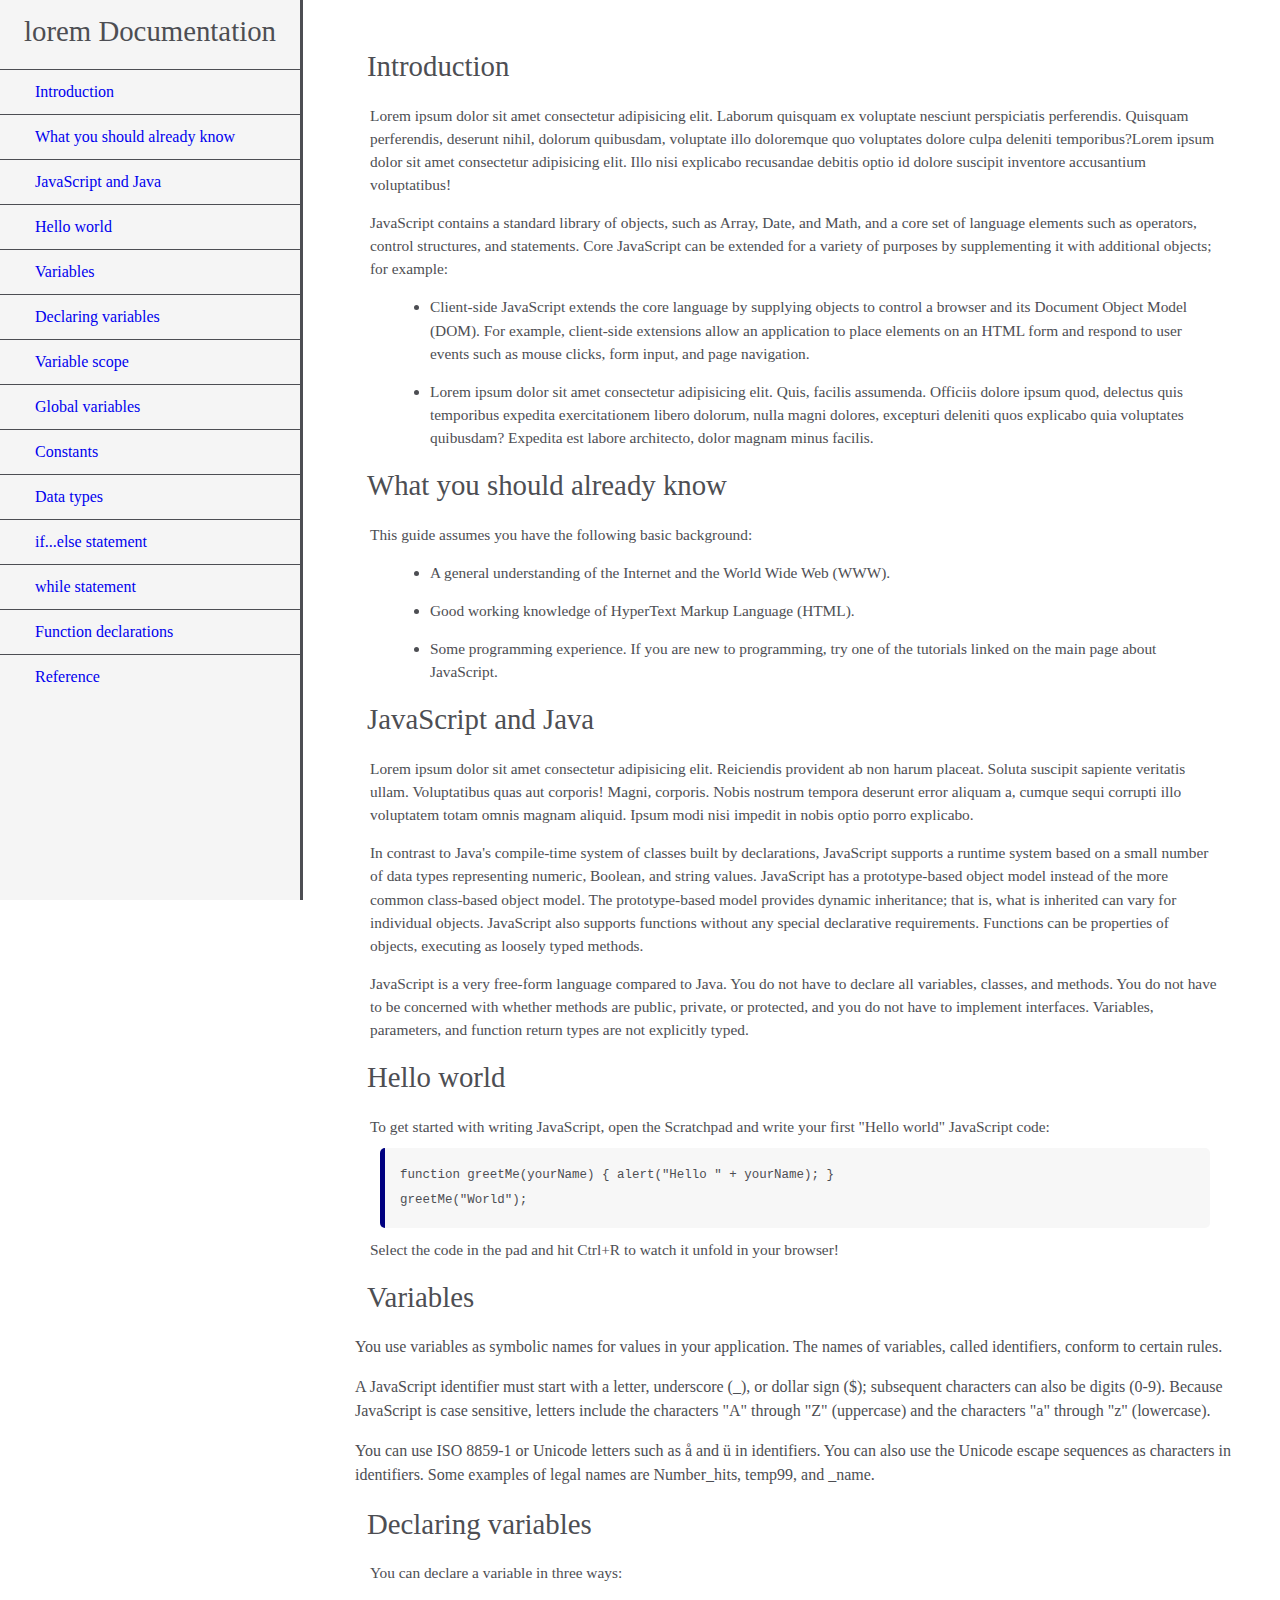
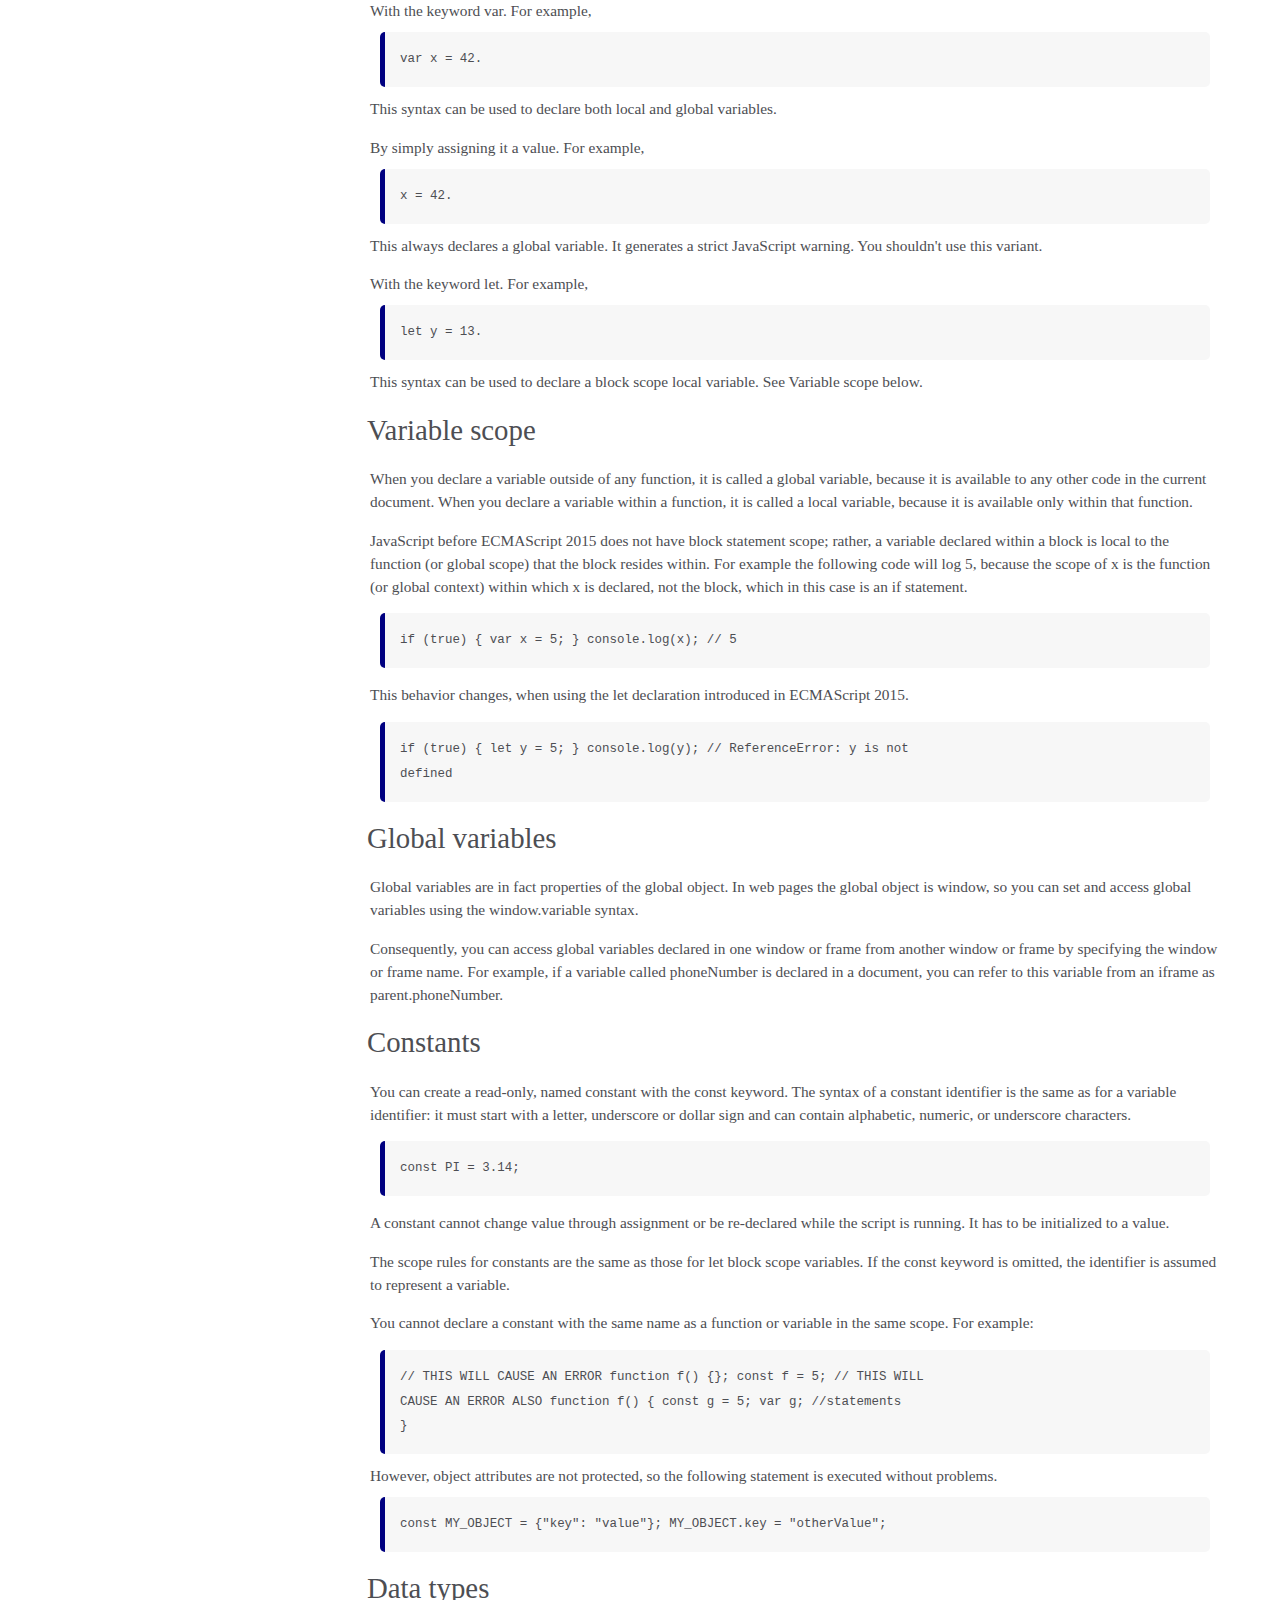
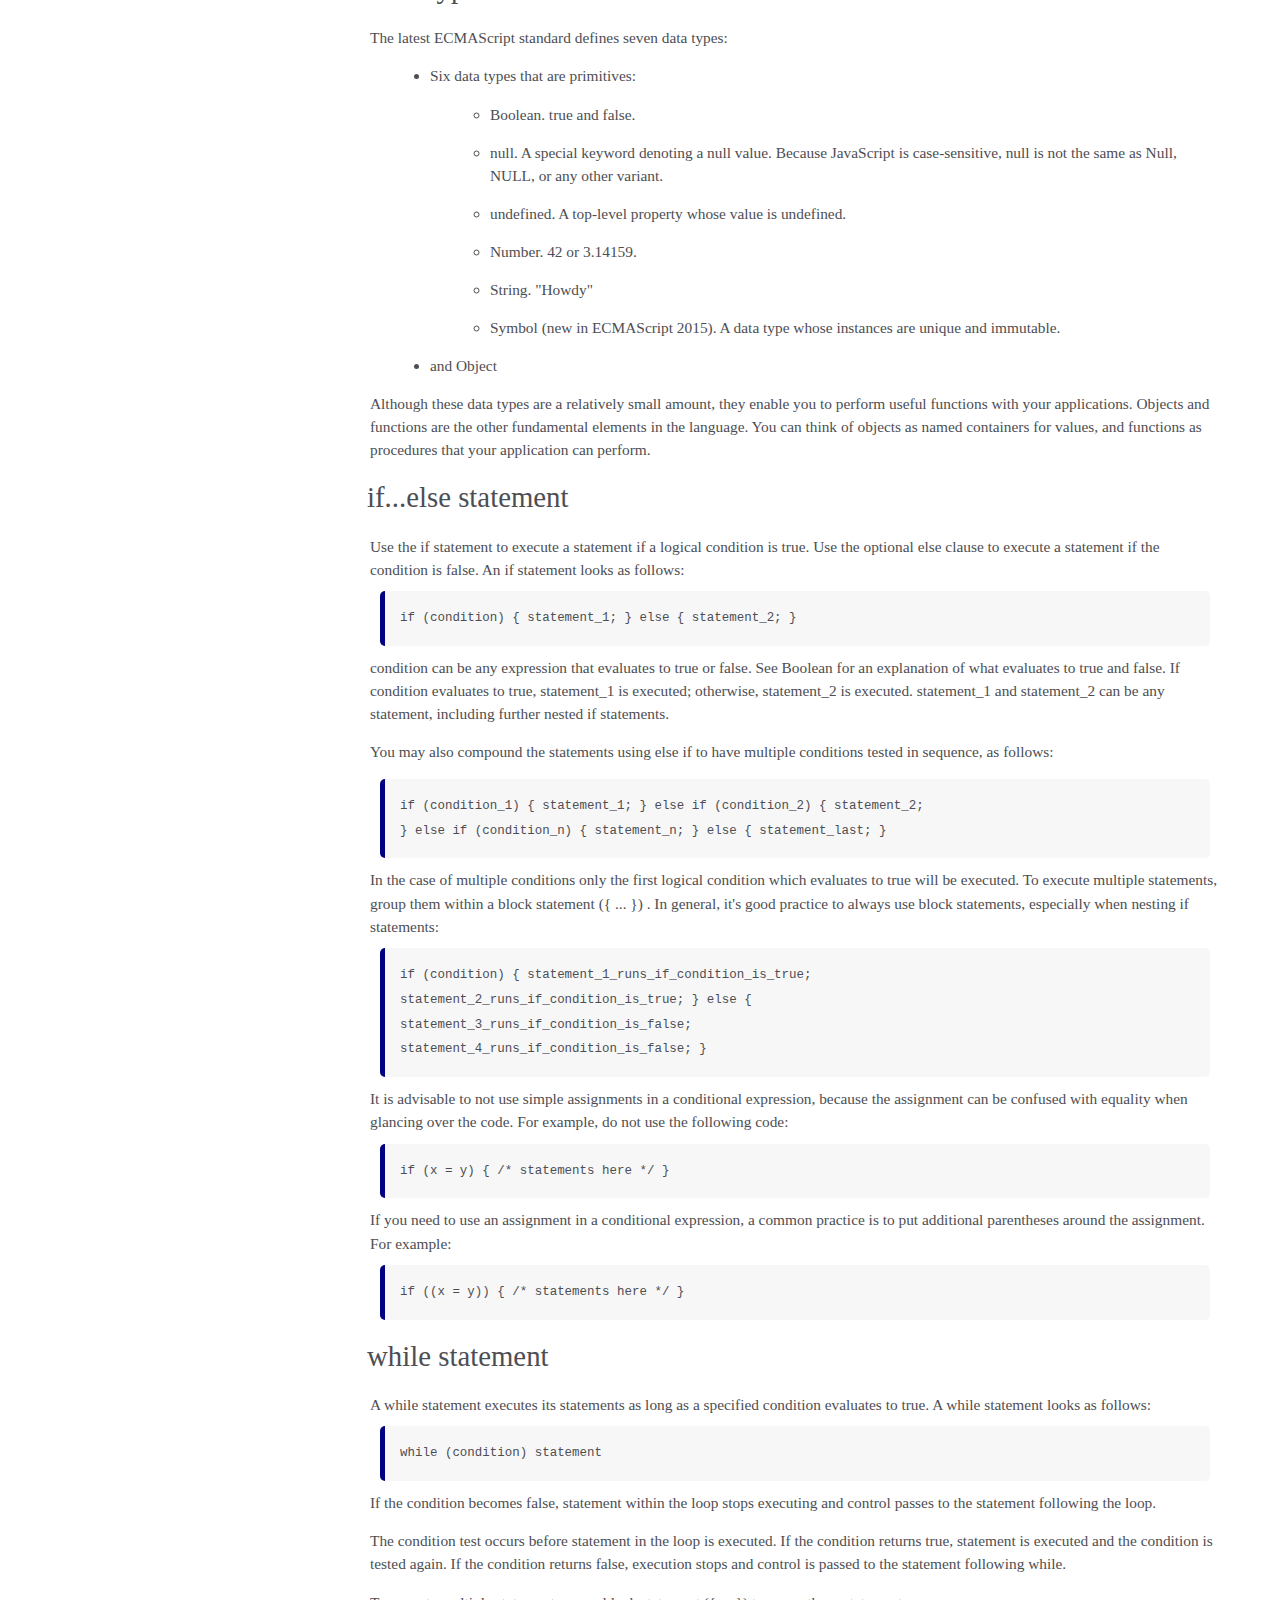
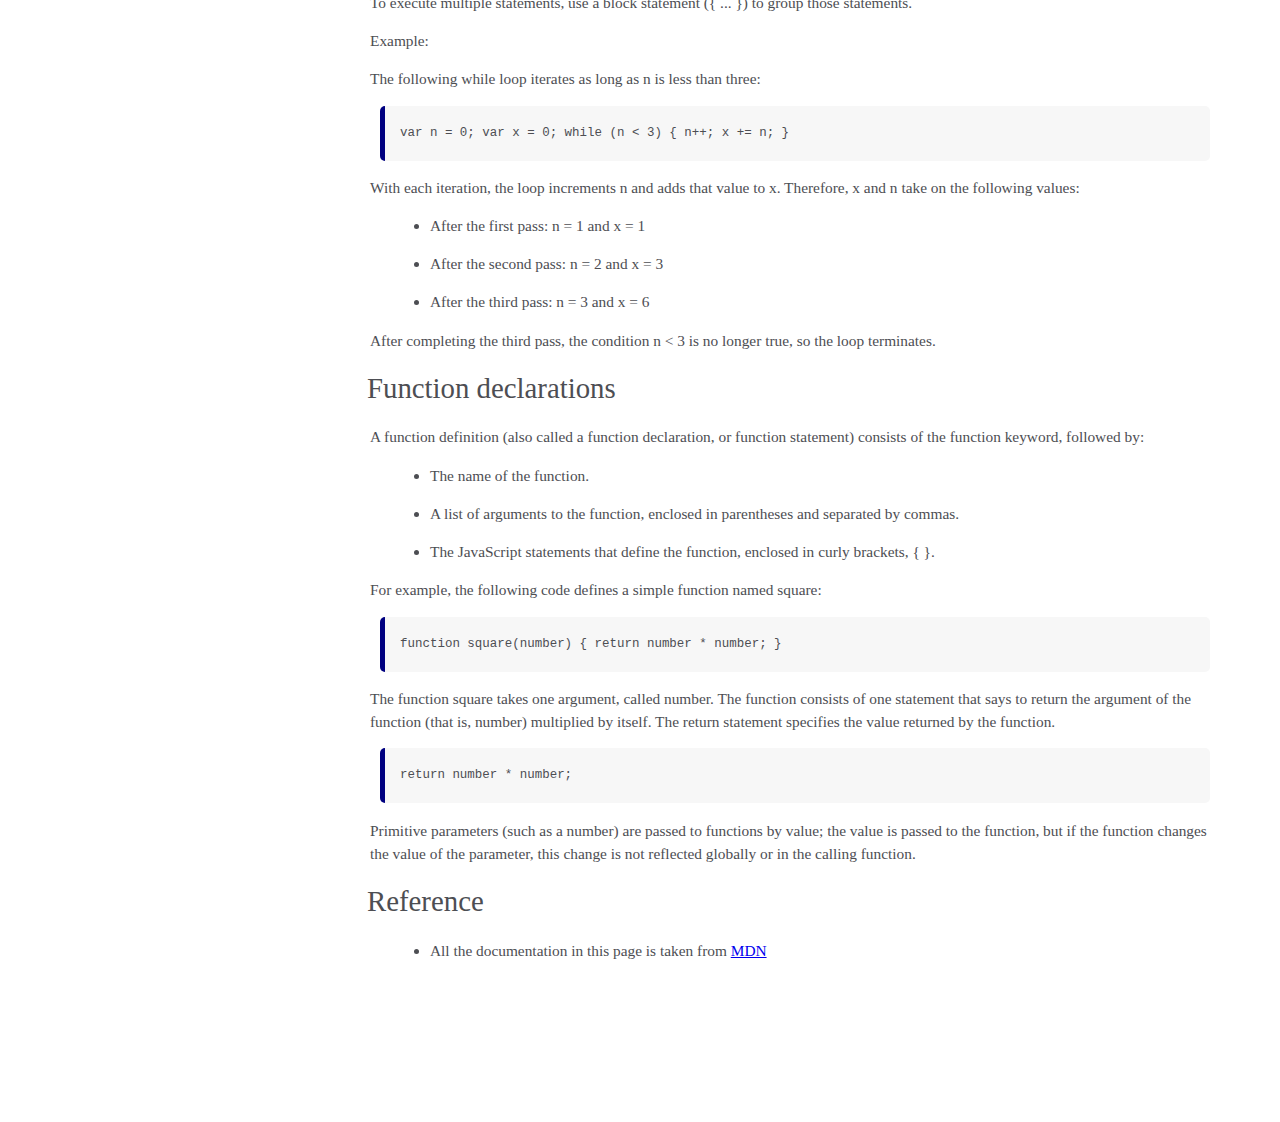
<file: FCC/documentation/index.html>
<!DOCTYPE html>
<html lang="en">
<head>
    <meta charset="UTF-8">
    <meta http-equiv="X-UA-Compatible" content="IE=edge">
    <meta name="viewport" content="width=device-width, initial-scale=1.0">
    <link rel="stylesheet" href="style.css">
    <title>Lorem Documentation</title>
</head>
<body>
    <nav id="navbar">
        <header>lorem Documentation</header>
        <ul>
          <li><a class="nav-link" href="#Introduction">Introduction</a></li>
          <li>
            <a class="nav-link" href="#What_you_should_already_know"
              >What you should already know</a
            >
          </li>
          <li>
            <a class="nav-link" href="#JavaScript_and_Java">JavaScript and Java</a>
          </li>
          <li><a class="nav-link" href="#Hello_world">Hello world</a></li>
          <li><a class="nav-link" href="#Variables">Variables</a></li>
          <li>
            <a class="nav-link" href="#Declaring_variables">Declaring variables</a>
          </li>
          <li><a class="nav-link" href="#Variable_scope">Variable scope</a></li>
          <li><a class="nav-link" href="#Global_variables">Global variables</a></li>
          <li><a class="nav-link" href="#Constants">Constants</a></li>
          <li><a class="nav-link" href="#Data_types">Data types</a></li>
          <li>
            <a class="nav-link" href="#if...else_statement">if...else statement</a>
          </li>
          <li><a class="nav-link" href="#while_statement">while statement</a></li>
          <li>
            <a class="nav-link" href="#Function_declarations"
              >Function declarations</a
            >
          </li>
          <li><a class="nav-link" href="#Reference">Reference</a></li>
        </ul>
      </nav>
      <main id="main-doc">
        <section class="main-section" id="Introduction">
          <header>Introduction</header>
          <article>
            <p>
             Lorem ipsum dolor sit amet consectetur adipisicing elit. Laborum quisquam ex voluptate nesciunt perspiciatis perferendis. Quisquam perferendis, deserunt nihil, dolorum quibusdam, voluptate illo doloremque quo voluptates dolore culpa deleniti temporibus?Lorem ipsum dolor sit amet consectetur adipisicing elit. Illo nisi explicabo recusandae debitis optio id dolore suscipit inventore accusantium voluptatibus!
            </p>
      
            <p>
              JavaScript contains a standard library of objects, such as Array, Date,
              and Math, and a core set of language elements such as operators, control
              structures, and statements. Core JavaScript can be extended for a
              variety of purposes by supplementing it with additional objects; for
              example:
            </p>
            <ul>
              <li>
                Client-side JavaScript extends the core language by supplying objects
                to control a browser and its Document Object Model (DOM). For example,
                client-side extensions allow an application to place elements on an
                HTML form and respond to user events such as mouse clicks, form input,
                and page navigation.
              </li>
              <li>
               Lorem ipsum dolor sit amet consectetur adipisicing elit. Quis, facilis assumenda. Officiis dolore ipsum quod, delectus quis temporibus expedita exercitationem libero dolorum, nulla magni dolores, excepturi deleniti quos explicabo quia voluptates quibusdam? Expedita est labore architecto, dolor magnam minus facilis.
            </ul>
          </article>
        </section>
        <section class="main-section" id="What_you_should_already_know">
          <header>What you should already know</header>
          <article>
            <p>This guide assumes you have the following basic background:</p>
      
            <ul>
              <li>
                A general understanding of the Internet and the World Wide Web (WWW).
              </li>
              <li>Good working knowledge of HyperText Markup Language (HTML).</li>
              <li>
                Some programming experience. If you are new to programming, try one of
                the tutorials linked on the main page about JavaScript.
              </li>
            </ul>
          </article>
        </section>
        <section class="main-section" id="JavaScript_and_Java">
          <header>JavaScript and Java</header>
          <article>
            <p>
             Lorem ipsum dolor sit amet consectetur adipisicing elit. Reiciendis provident ab non harum placeat. Soluta suscipit sapiente veritatis ullam. Voluptatibus quas aut corporis! Magni, corporis. Nobis nostrum tempora deserunt error aliquam a, cumque sequi corrupti illo voluptatem totam omnis magnam aliquid. Ipsum modi nisi impedit in nobis optio porro explicabo.
            </p>
      
            <p>
              In contrast to Java's compile-time system of classes built by
              declarations, JavaScript supports a runtime system based on a small
              number of data types representing numeric, Boolean, and string values.
              JavaScript has a prototype-based object model instead of the more common
              class-based object model. The prototype-based model provides dynamic
              inheritance; that is, what is inherited can vary for individual objects.
              JavaScript also supports functions without any special declarative
              requirements. Functions can be properties of objects, executing as
              loosely typed methods.
            </p>
            <p>
              JavaScript is a very free-form language compared to Java. You do not
              have to declare all variables, classes, and methods. You do not have to
              be concerned with whether methods are public, private, or protected, and
              you do not have to implement interfaces. Variables, parameters, and
              function return types are not explicitly typed.
            </p>
          </article>
        </section>
        <section class="main-section" id="Hello_world">
          <header>Hello world</header>
          <article>
            To get started with writing JavaScript, open the Scratchpad and write your
            first "Hello world" JavaScript code:
            <code
              >function greetMe(yourName) { alert("Hello " + yourName); }
              greetMe("World");
            </code>
      
            Select the code in the pad and hit Ctrl+R to watch it unfold in your
            browser!
          </article>
        </section>
        <section class="main-section" id="Variables">
          <header>Variables</header>
          <p>
            You use variables as symbolic names for values in your application. The
            names of variables, called identifiers, conform to certain rules.
          </p>
          <p>
            A JavaScript identifier must start with a letter, underscore (_), or
            dollar sign ($); subsequent characters can also be digits (0-9). Because
            JavaScript is case sensitive, letters include the characters "A" through
            "Z" (uppercase) and the characters "a" through "z" (lowercase).
          </p>
          <p>
            You can use ISO 8859-1 or Unicode letters such as å and ü in identifiers.
            You can also use the Unicode escape sequences as characters in
            identifiers. Some examples of legal names are Number_hits, temp99, and
            _name.
          </p>
        </section>
        <section class="main-section" id="Declaring_variables">
          <header>Declaring variables</header>
          <article>
            You can declare a variable in three ways:
            <p>
              With the keyword var. For example, <code>var x = 42.</code> This syntax
              can be used to declare both local and global variables.
            </p>
            <p>
              By simply assigning it a value. For example, <code>x = 42.</code> This
              always declares a global variable. It generates a strict JavaScript
              warning. You shouldn't use this variant.
            </p>
            <p>
              With the keyword let. For example,<code> let y = 13.</code> This syntax
              can be used to declare a block scope local variable. See Variable scope
              below.
            </p>
          </article>
        </section>
        <section class="main-section" id="Variable_scope">
          <header>Variable scope</header>
          <article>
            <p>
              When you declare a variable outside of any function, it is called a
              global variable, because it is available to any other code in the
              current document. When you declare a variable within a function, it is
              called a local variable, because it is available only within that
              function.
            </p>
      
            <p>
              JavaScript before ECMAScript 2015 does not have block statement scope;
              rather, a variable declared within a block is local to the function (or
              global scope) that the block resides within. For example the following
              code will log 5, because the scope of x is the function (or global
              context) within which x is declared, not the block, which in this case
              is an if statement.
            </p>
            <code>if (true) { var x = 5; } console.log(x); // 5</code>
            <p>
              This behavior changes, when using the let declaration introduced in
              ECMAScript 2015.
            </p>
      
            <code
              >if (true) { let y = 5; } console.log(y); // ReferenceError: y is not
              defined</code
            >
          </article>
        </section>
        <section class="main-section" id="Global_variables">
          <header>Global variables</header>
          <article>
            <p>
              Global variables are in fact properties of the global object. In web
              pages the global object is window, so you can set and access global
              variables using the window.variable syntax.
            </p>
      
            <p>
              Consequently, you can access global variables declared in one window or
              frame from another window or frame by specifying the window or frame
              name. For example, if a variable called phoneNumber is declared in a
              document, you can refer to this variable from an iframe as
              parent.phoneNumber.
            </p>
          </article>
        </section>
        <section class="main-section" id="Constants">
          <header>Constants</header>
          <article>
            <p>
              You can create a read-only, named constant with the const keyword. The
              syntax of a constant identifier is the same as for a variable
              identifier: it must start with a letter, underscore or dollar sign and
              can contain alphabetic, numeric, or underscore characters.
            </p>
      
            <code>const PI = 3.14;</code>
            <p>
              A constant cannot change value through assignment or be re-declared
              while the script is running. It has to be initialized to a value.
            </p>
      
            <p>
              The scope rules for constants are the same as those for let block scope
              variables. If the const keyword is omitted, the identifier is assumed to
              represent a variable.
            </p>
      
            <p>
              You cannot declare a constant with the same name as a function or
              variable in the same scope. For example:
            </p>
      
            <code
              >// THIS WILL CAUSE AN ERROR function f() {}; const f = 5; // THIS WILL
              CAUSE AN ERROR ALSO function f() { const g = 5; var g; //statements
              }</code
            >
            However, object attributes are not protected, so the following statement
            is executed without problems.
            <code
              >const MY_OBJECT = {"key": "value"}; MY_OBJECT.key = "otherValue";</code
            >
          </article>
        </section>
        <section class="main-section" id="Data_types">
          <header>Data types</header>
          <article>
            <p>The latest ECMAScript standard defines seven data types:</p>
            <ul>
              <li>
                <p>Six data types that are primitives:</p>
                <ul>
                  <li>Boolean. true and false.</li>
                  <li>
                    null. A special keyword denoting a null value. Because JavaScript
                    is case-sensitive, null is not the same as Null, NULL, or any
                    other variant.
                  </li>
                  <li>undefined. A top-level property whose value is undefined.</li>
                  <li>Number. 42 or 3.14159.</li>
                  <li>String. "Howdy"</li>
                  <li>
                    Symbol (new in ECMAScript 2015). A data type whose instances are
                    unique and immutable.
                  </li>
                </ul>
              </li>
      
              <li>and Object</li>
            </ul>
            Although these data types are a relatively small amount, they enable you
            to perform useful functions with your applications. Objects and functions
            are the other fundamental elements in the language. You can think of
            objects as named containers for values, and functions as procedures that
            your application can perform.
          </article>
        </section>
        <section class="main-section" id="if...else_statement">
          <header>if...else statement</header>
          <article>
            Use the if statement to execute a statement if a logical condition is
            true. Use the optional else clause to execute a statement if the condition
            is false. An if statement looks as follows:
      
            <code>if (condition) { statement_1; } else { statement_2; }</code>
            condition can be any expression that evaluates to true or false. See
            Boolean for an explanation of what evaluates to true and false. If
            condition evaluates to true, statement_1 is executed; otherwise,
            statement_2 is executed. statement_1 and statement_2 can be any statement,
            including further nested if statements.
            <p>
              You may also compound the statements using else if to have multiple
              conditions tested in sequence, as follows:
            </p>
            <code
              >if (condition_1) { statement_1; } else if (condition_2) { statement_2;
              } else if (condition_n) { statement_n; } else { statement_last; }
            </code>
            In the case of multiple conditions only the first logical condition which
            evaluates to true will be executed. To execute multiple statements, group
            them within a block statement ({ ... }) . In general, it's good practice
            to always use block statements, especially when nesting if statements:
      
            <code
              >if (condition) { statement_1_runs_if_condition_is_true;
              statement_2_runs_if_condition_is_true; } else {
              statement_3_runs_if_condition_is_false;
              statement_4_runs_if_condition_is_false; }</code
            >
            It is advisable to not use simple assignments in a conditional expression,
            because the assignment can be confused with equality when glancing over
            the code. For example, do not use the following code:
            <code>if (x = y) { /* statements here */ }</code> If you need to use an
            assignment in a conditional expression, a common practice is to put
            additional parentheses around the assignment. For example:
      
            <code>if ((x = y)) { /* statements here */ }</code>
          </article>
        </section>
        <section class="main-section" id="while_statement">
          <header>while statement</header>
          <article>
            A while statement executes its statements as long as a specified condition
            evaluates to true. A while statement looks as follows:
      
            <code>while (condition) statement</code> If the condition becomes false,
            statement within the loop stops executing and control passes to the
            statement following the loop.
      
            <p>
              The condition test occurs before statement in the loop is executed. If
              the condition returns true, statement is executed and the condition is
              tested again. If the condition returns false, execution stops and
              control is passed to the statement following while.
            </p>
      
            <p>
              To execute multiple statements, use a block statement ({ ... }) to group
              those statements.
            </p>
      
            Example:
      
            <p>The following while loop iterates as long as n is less than three:</p>
      
            <code>var n = 0; var x = 0; while (n &lt; 3) { n++; x += n; }</code>
            <p>
              With each iteration, the loop increments n and adds that value to x.
              Therefore, x and n take on the following values:
            </p>
      
            <ul>
              <li>After the first pass: n = 1 and x = 1</li>
              <li>After the second pass: n = 2 and x = 3</li>
              <li>After the third pass: n = 3 and x = 6</li>
            </ul>
            <p>
              After completing the third pass, the condition n &lt; 3 is no longer
              true, so the loop terminates.
            </p>
          </article>
        </section>
        <section class="main-section" id="Function_declarations">
          <header>Function declarations</header>
          <article>
            A function definition (also called a function declaration, or function
            statement) consists of the function keyword, followed by:
      
            <ul>
              <li>The name of the function.</li>
              <li>
                A list of arguments to the function, enclosed in parentheses and
                separated by commas.
              </li>
              <li>
                The JavaScript statements that define the function, enclosed in curly
                brackets, { }.
              </li>
            </ul>
            <p>
              For example, the following code defines a simple function named square:
            </p>
      
            <code>function square(number) { return number * number; }</code>
            <p>
              The function square takes one argument, called number. The function
              consists of one statement that says to return the argument of the
              function (that is, number) multiplied by itself. The return statement
              specifies the value returned by the function.
            </p>
            <code>return number * number;</code>
            <p>
              Primitive parameters (such as a number) are passed to functions by
              value; the value is passed to the function, but if the function changes
              the value of the parameter, this change is not reflected globally or in
              the calling function.
            </p>
          </article>
        </section>
        <section class="main-section" id="Reference">
          <header>Reference</header>
          <article>
            <ul>
              <li>
                All the documentation in this page is taken from
                <a
                  href="https://developer.mozilla.org/en-US/docs/Web/JavaScript/Guide"
                  target="_blank"
                  >MDN</a
                >
              </li>
            </ul>
          </article>
        </section>
      </main>    
</body>
</html>
</file>
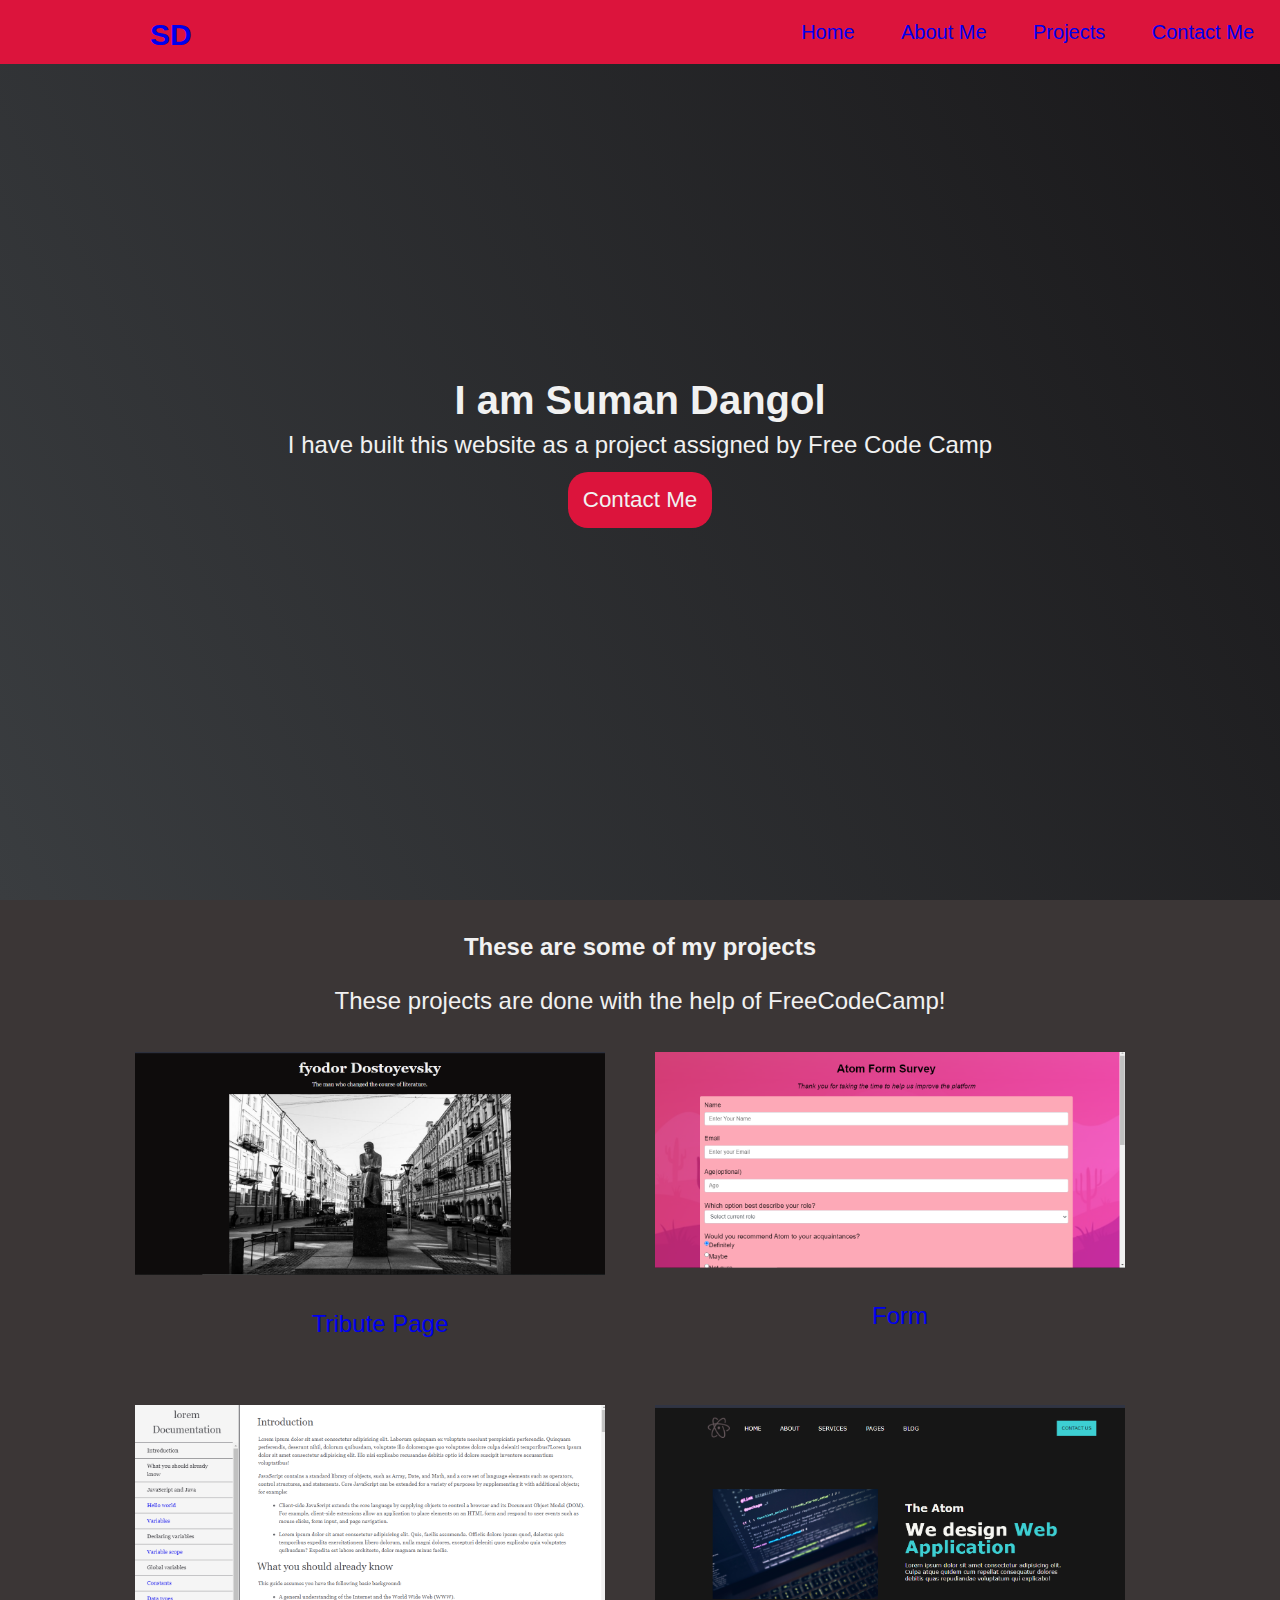
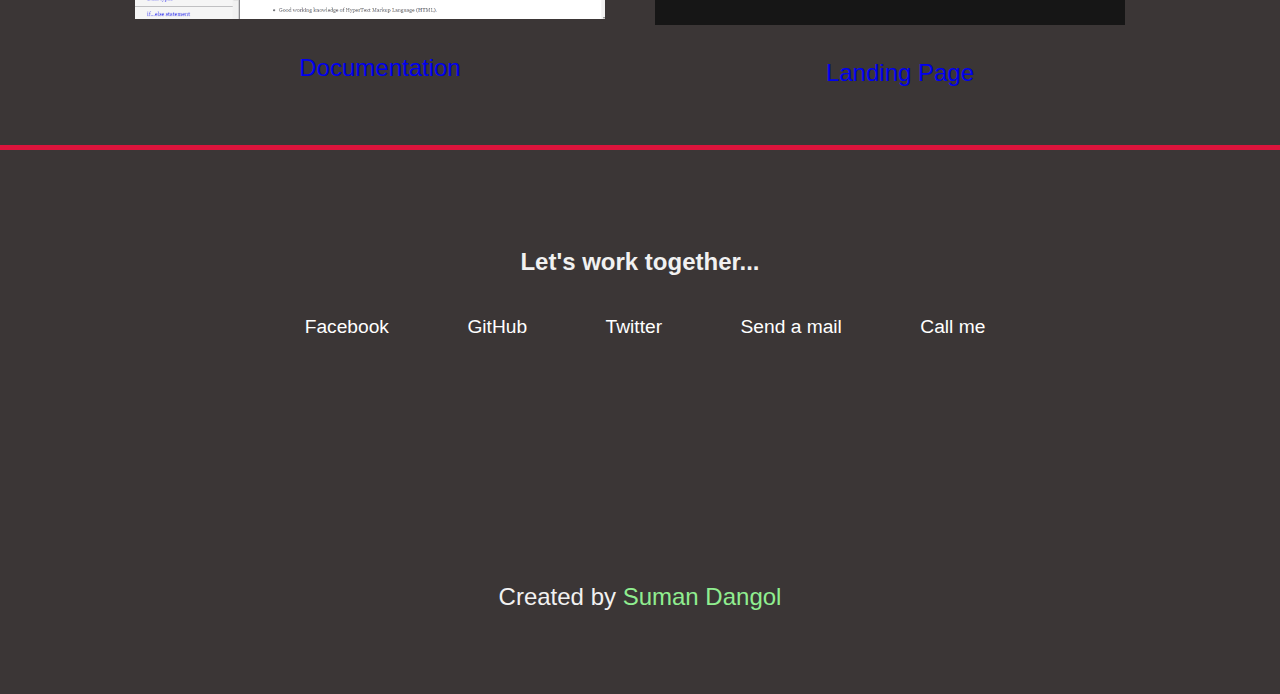
<file: FCC/fcc__portfolio/index.html>
<!DOCTYPE html>
<html lang="en">
<head>
    <meta charset="UTF-8">
    <meta http-equiv="X-UA-Compatible" content="IE=edge">
    <meta name="viewport" content="width=device-width, initial-scale=1.0">
    <link rel="stylesheet" href="style.css">
    <link rel="stylesheet" href="https://use.fontawesome.com/releases/v5.8.2/css/all.css" integrity="sha384-oS3vJWv+0UjzBfQzYUhtDYW+Pj2yciDJxpsK1OYPAYjqT085Qq/1cq5FLXAZQ7Ay" crossorigin="anonymous"
/>
    <title>FCC PORTFOLIO</title>
</head>
<body>
<section>
    <nav id="nav-bar">
        <header><a href="index.html">SD</a></header>
        <ul>
            <li class="nav-links"><a href="index.html">Home</a></li>
            <li class="nav-links"><a href="#">About Me</a></li>
            <li class="nav-links"><a href="#projects">Projects</a></li>
            <li class="nav-links"><a href="#contactme">Contact Me</a></li>
        </ul>
    </nav>

    <section id="welcome-section">
        
        <h1>I am Suman Dangol</h1>
        <p>I have built this website as a project assigned by Free Code Camp</p>
        <button>Contact Me</button>
    </section>

    <div id="projects">
        <h2>These are some of my projects</h2>
        <p>These projects are done with the help of FreeCodeCamp!</p>

        <section class="project-link">
            <a target="_blank" href="https://github.com/suman-dangol/tribute_page">
                <img src="img/tribute.png" class="project-img" alt="">
                <p class="project-title">Tribute Page</p>
            </a>

            <a target="_blank" href="https://github.com/suman-dangol/survey_form">
                <img src="img/form.png" class="project-img" alt="">
                <p class="project-title">Form </p>
            </a>

            <a target="_blank" href="https://github.com/suman-dangol/documentation-fcc">
                <img src="img/documentation.png" class="project-img" alt="">
                <p class="project-title">Documentation</p>
            </a>

            <a target="_blank" href="https://github.com/suman-dangol/landing_page">
                <img src="img/landing.png" class="project-img" alt="">
                <p class="project-title">Landing Page</p>
            </a>
        </section>
        <div class="line"></div>
    </div>


        <section id="contactme" class="contact-section">
            <div class="contact-section-header">
              <h2>Let's work together...</h2>
            </div>
            <div class="social">
            <a href="https://facebook.com/suman-dangol"
                target="_blank"
                class="btn contact-details"
                ><i class="fab fa-facebook-square"></i> Facebook</a>
              <a
                id="profile-link"
                href="https://github.com/suman-dangol"
                target="_blank"
                class="btn contact-details"
                ><i class="fab fa-github"></i> GitHub</a>
              <a
                href="https://twitter.com/suman-dangol"
                target="_blank"
                class="btn contact-details"
                ><i class="fab fa-twitter"></i> Twitter</a>
              <a href="sumandangol0286@gmail.com" class="btn contact-details"
                ><i class="fas fa-at"></i> Send a mail</a>
              <a href="tel:555-555-5555" class="btn contact-details"
                ><i class="fas fa-mobile-alt"></i> Call me</a>
            </div>
        </div>
          </section>
          
    <footer>
        <p>Created by <span style="color: lightgreen;">Suman Dangol</span></p>
    </footer>
</body>
</html>
</file>
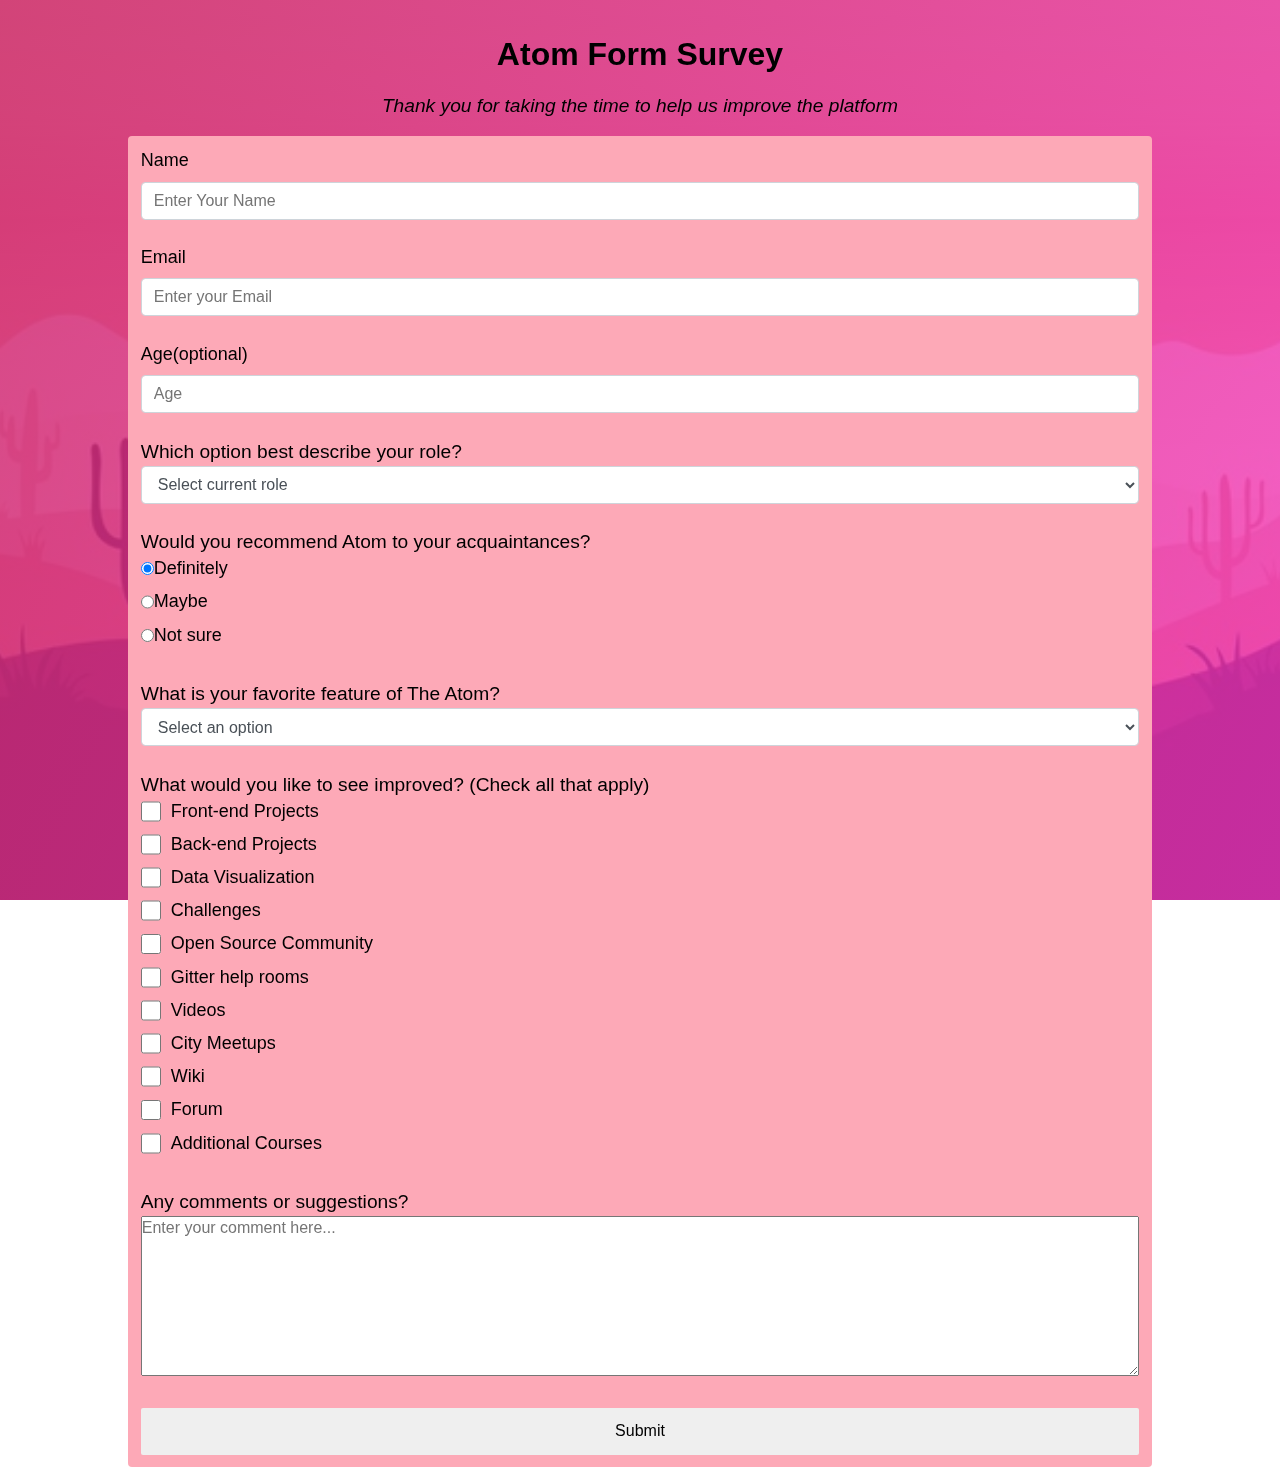
<file: FCC/survey_form/index.html>
<!DOCTYPE html>
<html lang="en">
<head>
    <meta charset="UTF-8">
    <meta http-equiv="X-UA-Compatible" content="IE=edge">
    <meta name="viewport" content="width=device-width, initial-scale=1.0">
    <link rel="stylesheet" href="style.css">
    <title>Survey Form</title>
</head>
<body>
    <div class="container">

        <header id="title"><h1>Atom Form Survey</h1></header>
        <div class="description"><p style="font-style: italic;">Thank you for taking the time to help us improve the platform</p>
        </div>

            <form id="survey-form" action="">
                <div class="form-group">
                        <label id="name-label" for="name">Name</label>
                        <input type="text" name="name" class="form-control" placeholder="Enter Your Name" required>  
                </div>

                <div class="form-group">
                    <label id="email-label" for="email">Email</label>
                    <input
                      type="email"
                      name="email"
                      id="email"
                      class="form-control"
                      placeholder="Enter your Email"
                      required>
                </div>

                  <div class="form-group">
                      <label id="age-label" for="number">Age(optional)</label>
                      <input type="number" name="age" id="number" min="1" max="100" class="form-control" placeholder="Age">
                  </div>

                  <div class="form-group">
                      <p>Which option best describe your role?</p>
                      <select id="dropdown" name="role" class="form-control" required>
                        <option disabled selected value>Select current role</option>
                        <option value="student">Student</option>
                        <option value="job">Full Time Job</option>
                        <option value="learner">Full Time Learner</option>
                        <option value="preferNo">Prefer not to say</option>
                        <option value="other">Other</option>
                      </select>
                  </div>

                  <div class="form-group">
                      <p>Would you recommend Atom to your acquaintances?</p>
                      <label>
                      <input
                      name="user-recommend" value="definitely" type="radio" class="input-radio" checked/>Definitely</label>

                    <label>
                    <input
                      name="user-recommend" value="maybe"
                      type="radio" class="input-radio"
                    />Maybe</label>
            
                  <label
                    ><input name="user-recommend" value="not-sure"
                      type="radio" class="input-radio"
                    />Not sure</label>
                  </div>

                  <div class="form-group">
                     <p>
                      What is your favorite feature of The Atom?
                     </p>
                         <select id="most-like" name="mostLike" class="form-control" required>
                        <option disabled selected value>Select an option</option>
                        <option value="challenges">Challenges</option>
                        <option value="projects">Projects</option>
                        <option value="community">Community</option>
                        <option value="openSource">Open Source</option>
                        </select>
                 </div>

                     <div class="form-group">
                        <p>
                          What would you like to see improved?
                          <span class="clue">(Check all that apply)</span>
                        </p>
                  
                        <label
                          ><input
                            name="prefer"
                            value="front-end-projects"
                            type="checkbox"
                            class="input-checkbox"
                          />Front-end Projects</label
                        >
                        <label>
                          <input
                            name="prefer"
                            value="back-end-projects"
                            type="checkbox"
                            class="input-checkbox"
                          />Back-end Projects</label
                        >
                        <label
                          ><input
                            name="prefer"
                            value="data-visualization"
                            type="checkbox"
                            class="input-checkbox"
                          />Data Visualization</label
                        >
                        <label
                          ><input
                            name="prefer"
                            value="challenges"
                            type="checkbox"
                            class="input-checkbox"
                          />Challenges</label
                        >
                        <label
                          ><input
                            name="prefer"
                            value="open-source-community"
                            type="checkbox"
                            class="input-checkbox"
                          />Open Source Community</label
                        >
                        <label
                          ><input
                            name="prefer"
                            value="gitter-help-rooms"
                            type="checkbox"
                            class="input-checkbox"
                          />Gitter help rooms</label
                        >
                        <label
                          ><input
                            name="prefer"
                            value="videos"
                            type="checkbox"
                            class="input-checkbox"
                          />Videos</label
                        >
                        <label
                          ><input
                            name="prefer"
                            value="city-meetups"
                            type="checkbox"
                            class="input-checkbox"
                          />City Meetups</label
                        >
                        <label
                          ><input
                            name="prefer"
                            value="wiki"
                            type="checkbox"
                            class="input-checkbox"
                          />Wiki</label
                        >
                        <label
                          ><input
                            name="prefer"
                            value="forum"
                            type="checkbox"
                            class="input-checkbox"
                          />Forum</label
                        >
                        <label
                          ><input
                            name="prefer"
                            value="additional-courses"
                            type="checkbox"
                            class="input-checkbox"
                          />Additional Courses</label
                        >
                      </div>

                      <div class="form-group">
                        <p>Any comments or suggestions?</p>
                        <textarea
                          id="comments"
                          class="input-textarea"
                          name="comment"
                          placeholder="Enter your comment here..."
                        ></textarea>
                      </div>
                  
                      <div class="form-group">
                        <button type="submit" id="submit" class="submit-button">
                          Submit
                        </button>
                    </div>
         </form>
    </div>
</body>
</html>
</file>
<file: FCC/documentation/style.css>
:root{
    --light: #f5f5f5;
    --dark: #2a2a2f;
}

body{
    padding: 0;
    margin: 0;
    box-sizing: border-box;
    color: #4d4e53;
    line-height: 1.5;
    /* font-size: 1rem; */
    font-family: Georgia, 'Times New Roman', Times, serif;
}

#navbar{
    position: fixed;
    left:0;
    top:0;
    width: 300px;
    min-width: 280px;
    height: 100%;
   background-color: var(--light);
   border-right: solid;
}

#navbar li{
    list-style: none;
    border-top: 1px solid;
    width: 100%;
}

#navbar ul {
    height: 88%;
    padding: 0;
    overflow-y: auto;
    overflow-x: hidden;
}

#navbar a{
    display: block;
    text-decoration: none;
    padding: 10px 35px;
    cursor: pointer;
}
a:visited{
    color: var(--dark);
}

#main-doc{
    margin-left: 310px;
    padding: 5vh;
    margin-bottom: 100px;
}

section > header{
    text-align: left;
    font-size: 1.8rem;
    margin-left: 12px;
}
#navbar > header{
    font-size: 1.8rem;
    text-align: center;
    margin: 10px;
}

section article {
    color: #4d4e53;
    margin: 15px;
    font-size: 0.96em;
  }
  
  section li {
    margin: 15px 0px 0px 20px;
  }

  code {
    display: block;
    text-align: left;
    white-space: pre-line;
    position: relative;
    word-break: normal;
    word-wrap: normal;
    line-height: 2;
    background-color: #f7f7f7;
    padding: 15px;
    margin: 10px;
    border-radius: 5px;
    border-left: 5px solid navy;
  }

  @media only screen and (max-width: 815px) {

      #navbar ul{
          border:1px solid;
          height: 200px;
      }

      #navbar{
          position: absolute;
          top: 0;
          left: 0;
          max-height: 250px;
          width: 100%;
          z-index: 1;
          border: none;
      }

      #main-doc{
          /* width: 100%; */
          margin-left: 10px;
          margin-top: 270px;
      }
  }

  @media only screen and (max-width: 400px) {
    #main-doc {
      margin-left: -10px;
    }
  }
</file>
<file: FCC/fcc__portfolio/style.css>
:root{
    --dark: rgb(59, 54, 54);
    --light: #f1f1f1;
    --neat: crimson;
}

* {
    margin: 0;
    padding: 0;
    box-sizing: border-box;
    text-decoration: none;
}

html, body{
    font-size: 16px;
    font-family: Arial, Helvetica, sans-serif;
    scroll-behavior: smooth;
    line-height: 1.4;
    text-align: center;
    background-color: var(--dark);
    color: var(--light) ;
}

ul li a{
    text-decoration: none;
}

#nav-bar{
    display: flex;
    justify-content: space-between ;  
    align-items: center;
    width: 100%;
    min-height: 4rem;
    position: fixed;
    background-color: var(--neat);
}


header{
    font-size: 30px;
    font-weight: 900;
    padding: 20;
    margin: 5px 10px 0 5em;
}

ul li{
    list-style: none;
    display: inline-block;
    padding: 1rem;
    margin-right: 10px;
    font-size: 20px;
}

ul a:hover, .project-link p:hover {
    border-radius: 10px;
    padding: 10px;
    background-color: whitesmoke;
   color: var(--neat);
   transition: 250ms ease-out;
}

a:visited{
    color:white;
}

h1{
    font-size: 2.5rem;
}

p{
    font-size: 1.5rem;
}

button{
    padding: 15px;
    border-radius: 20px;
    font-size: 1.4rem;
    border:0;
    background-color: var(--neat);
    color: var(--light);
    margin-top: 10px;
    
}

button:hover{
   background-color: whitesmoke;
   color: var(--neat);
   transition: 250ms ease-in;
}

#welcome-section {
    display: flex;
    flex-direction: column;
    justify-content: center;
    align-items: center;
    width: 100%;
    height: 100vh;
    background-color: rgb(218, 200, 200);
    color: var(--light);
    background-image: linear-gradient(62deg, #3a3d40 0%, #181719 100%);
}

#projects h2{
    margin-top: 30px;
}

.contact-section{
margin: 5rem 5rem 15rem;
}

.contact-section-header{
    display: flex;
    padding: 15px;
    justify-content: center;
    flex-wrap: wrap;
}

.btn{
    padding: 1rem 2rem;
    font-size: 1.2rem;
    margin-left: 10px;
}

section > div > h2{
margin-bottom: 15px;
}

footer{
    margin-bottom: 5rem;
}

.line{
    width: 100%;
    height: 5px;
    background-color: var(--neat);
    margin-top: 25px;
}

.project-link{
    display: flex;
    flex-wrap: wrap;
    justify-content: center;
}

.project-img{
    padding: 15px;
    margin: 20px 20px 0 0;
    border-radius: 10px;
}

img{
    max-width: 100%;
    width: 500px;
    height: auto; 
}

.project-link p{
    margin-bottom: 20px;
    padding: 10px;
}
section >div > a{
    color:white;
    transition: 100ms ease-out;
}

section >div > a:hover{
   background-color: var(--neat);
   border-radius: 10px;
}

section> div> h2{
    margin-bottom: 20px;
}
@media (max-width:720px) {
    header{
        text-align: center;
        margin: 0;
    }
    #nav-bar{
        display: block;
        font-size: 1rem;
    }
    ul li{
        font-size: 12px;
    }

    h1{
        font-size: 2rem;
    }

    p{
        font-size: 1.2rem;
    }

    section >div > a{
        display: list-item;
        list-style: none;
    }
}
</file>
<file: FCC/survey_form/style.css>
*{
    margin: 0;
    padding: 0;
    box-sizing: border-box;
    /* font-size: 10px; */
}

html{
    font-family: 'Poppins', sans-serif;
}

body{
    max-width: 80%;
    text-align: center;
    margin: auto;
    line-height: 1.4;
    font-weight: 400;
}

body::before {
    content: '';
    position: fixed;
    top: 0;
    left: 0;
    height: 100%;
    width: 100%;
    z-index: -1;
    background: darkorchid;
    background-image: linear-gradient(
        115deg,
        rgba(207, 49, 115, 0.8),
        rgba(248, 64, 202, 0.7)
      ),
      url(background.jpg);
    background-size: cover;
    background-repeat: no-repeat;
    background-position: center;
  }
#title{
    margin: 2rem 0 1rem 0;
}

#survey-form{
    margin-top: 1rem;
    background-color: rgb(253, 169, 183);
    margin:auto;
    text-align: left;
}

.form-group{
    padding: 0.8rem;
    font-weight: 500;
    text-align: left;
}

h1{
    font-size: 2rem;
}

p{
    font-size: 1.2rem;
    font-weight: 500;
}

.description{
    margin-bottom: 1rem;
}

input,
button,
select,
textarea {
  margin: 0;
  font-family: inherit;
  font-size: inherit;
  line-height: inherit;
}

label{
    display: flex;
    margin-bottom: 0.5rem;
    text-align: left;
    font-size: 1.125rem;
}

form{
    border-radius: 0.25rem;
}
.form-control {
    display: block;
    width: 100%;
    height: 2.375rem;
    padding: 0.375rem 0.75rem;
    color: #495057;
    background-color: #fff;
    background-clip: padding-box;
    border: 1px solid #ced4da;
    border-radius: 0.25rem;
    transition: border-color 0.15s ease-in-out, box-shadow 0.15s ease-in-out;
  }

button{
    border:none;
}

#submit{
    display: block;
    width: 100%;
    padding: 0.75rem;
    color: inherit;
    border-radius: 2px;
    cursor: pointer;
  }

 input-radio,
.input-checkbox {
  display: inline-block;
  margin-right: 0.625rem;
  min-height: 1.25rem;
  min-width: 1.25rem;
} 

#comments{
    width: 100%;
    min-height: 10rem;
    resize: vertical;
    /* padding: 1rem; */
}

@media (max-width:720px;) {
        .form-group{
            padding: 0.5rem;
        }

        label{
            margin-bottom: 0.2rem;
        }

        #survey-form{
            width: 100%;
        }
}

@media (max-width: 420px){
    body{
        max-width: 100%;
    }
}
</file>
